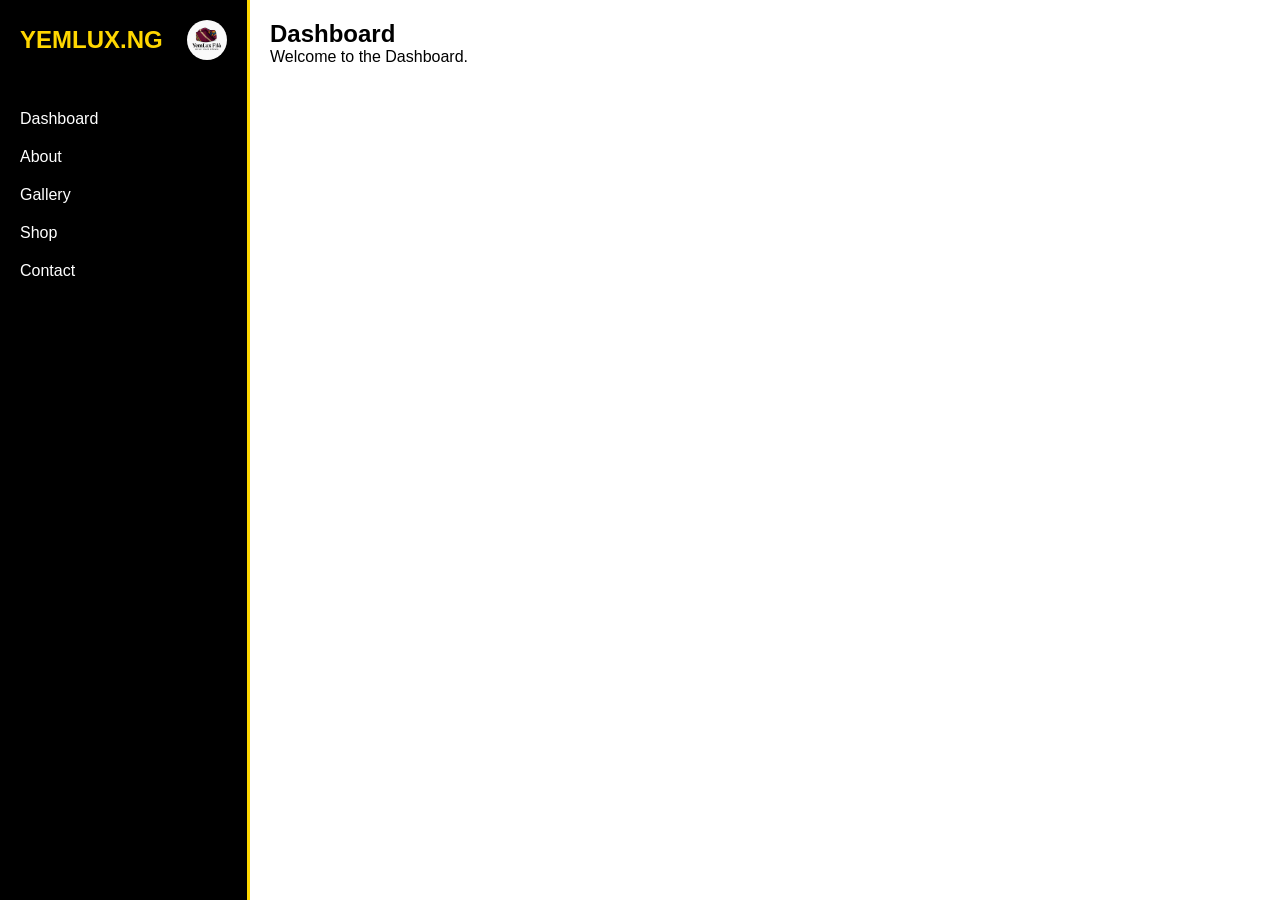
<file: index.html>
<!DOCTYPE html>
<html lang="en">
<head>
    <meta charset="UTF-8">
    <meta name="viewport" content="width=device-width, initial-scale=1.0">
    <title>yemlux ng</title>
    <link rel="stylesheet" href="style.css">
</head>
<body class="body">
    <div class="dash" id="sidebar">
        <div class="brand">
            <h1>YEMLUX.NG</h1>
            <img src="./img/fila.jpeg" alt="Fila Sidebar img" id="toggle-btn">
        </div>
        <ul class="dash_lists">
            <li data-section="dashboard">Dashboard</li>
            <li data-section="about">About</li>
            <li data-section="gallery">Gallery</li>
            <li data-section="shop">Shop</li>
            <li data-section="contact">Contact</li>
        </ul>
    </div>


    <div class="content">
        <!-- Dashboard Content -->
        <div id="dashboard" class="section active">
            <h2>Dashboard</h2>
            <p>Welcome to the Dashboard.</p>
        </div>

        <!-- About Content -->
        <div id="about" class="section">
            <h2>About</h2>
            <p>Information about YEMLUX.NG.</p>
        </div>

        <!-- Gallery Content -->
        <div id="gallery" class="section">
            <h2>Gallery</h2>
            <p>View our gallery.</p>
        </div>

        <!-- Shop Content -->
        <div id="shop" class="section">
            <h2>Shop</h2>
            <p>Shop our products.</p>
            <a href="./products.html"><h1>Go to Products page</h1></a>
        </div>

        <!-- Contact us Content -->
        <div id="contact" class="section">
            <h2>Contact</h2>
            <p>Get in touch.</p>
        </div>
    </div>
</body>
<script src="script.js"></script>
</html>
</file>
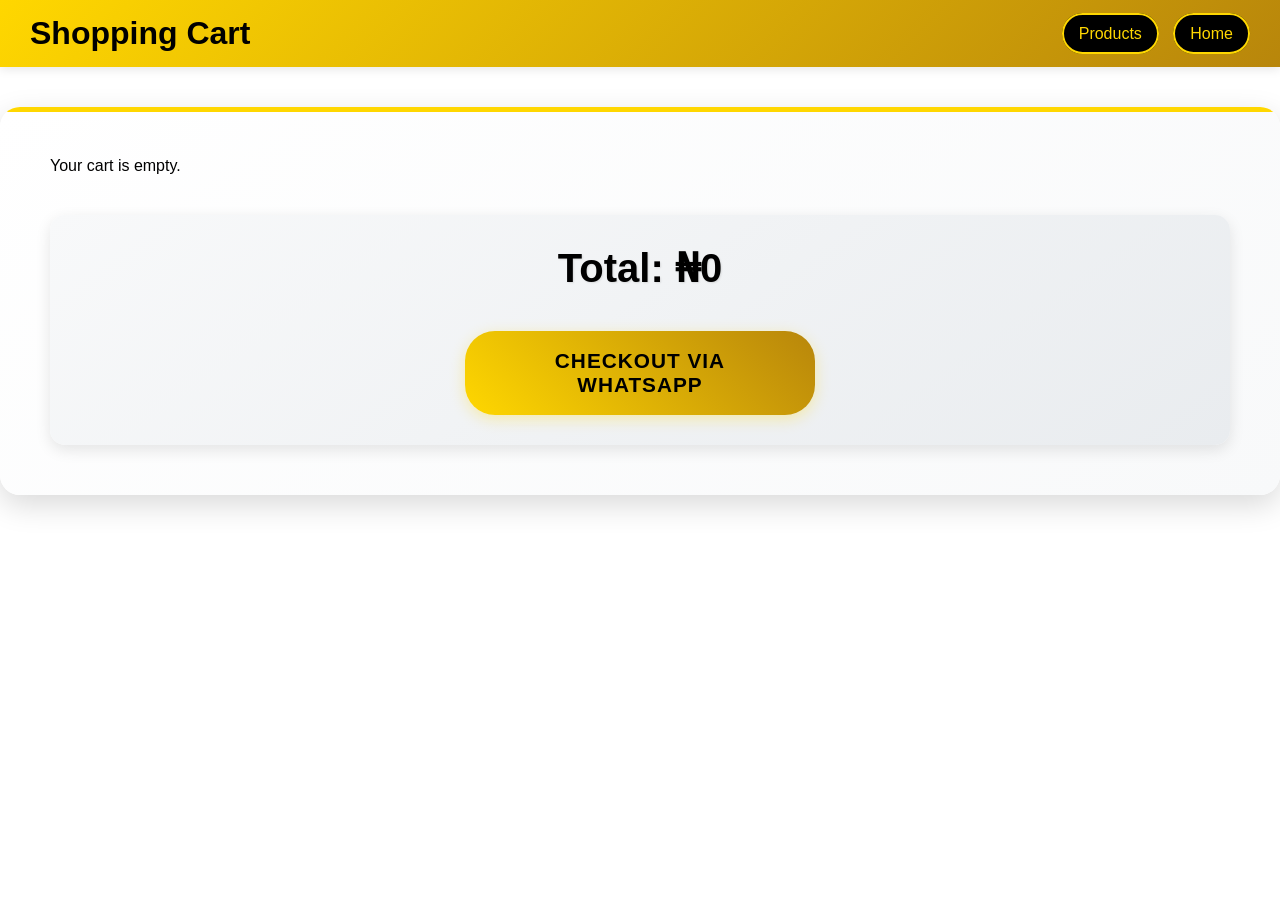
<file: cart.html>
<!DOCTYPE html>
<html lang="en">
<head>
    <meta charset="UTF-8">
    <meta name="viewport" content="width=device-width, initial-scale=1.0">
    <title>Cart - Yemlux</title>
    <link rel="stylesheet" href="style.css">
    <link rel="stylesheet" href="cart.css">
</head>
<body>
    <header class="page-header">
        <h1>Shopping Cart</h1>
        <div class="header-actions">
            <a href="products.html" class="btn">Products</a>
            <a href="index.html" class="btn">Home</a>
        </div>
    </header>

    <main class="cart-page">
        <div id="cartList" class="cart-list"></div>
        <div class="cart-summary">
            <h3>Total: ₦<span id="totalPrice">0</span></h3>
            <button id="checkoutBtn" class="btn checkout">Checkout via WhatsApp</button>
        </div>
    </main>

    <script src="src/product.js"></script>
    <script src="cart-page.js"></script>
</body>
</html>
</file>
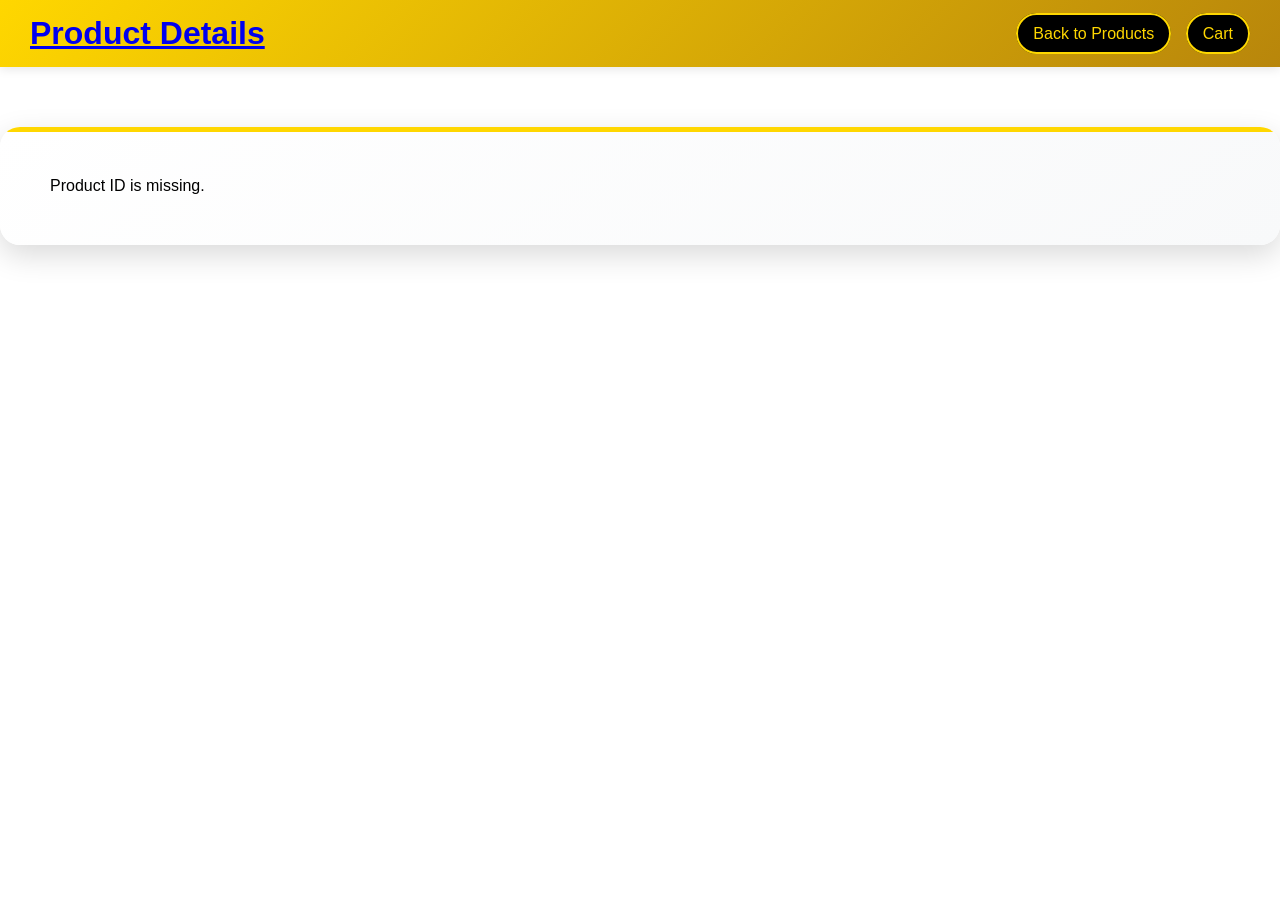
<file: product.html>
<!DOCTYPE html>
<html lang="en">
<head>
    <meta charset="UTF-8">
    <meta name="viewport" content="width=device-width, initial-scale=1.0">
    <title>Product Detail - Yemlux</title>
    <link rel="stylesheet" href="style.css">
    <link rel="stylesheet" href="product.css">
</head>
<body>
    <header class="page-header">
        <a href="./index.html"><h1>Product Details</h1></a>
        <div class="header-actions">
            <a href="products.html" class="btn">Back to Products</a>
            <a href="cart.html" class="btn">Cart</a>
        </div>
    </header>

    <main id="productDetail" class="product-detail"></main>

    <script src="src/product.js"></script>
    <script src="product-page.js"></script>
</body>
</html>
</file>
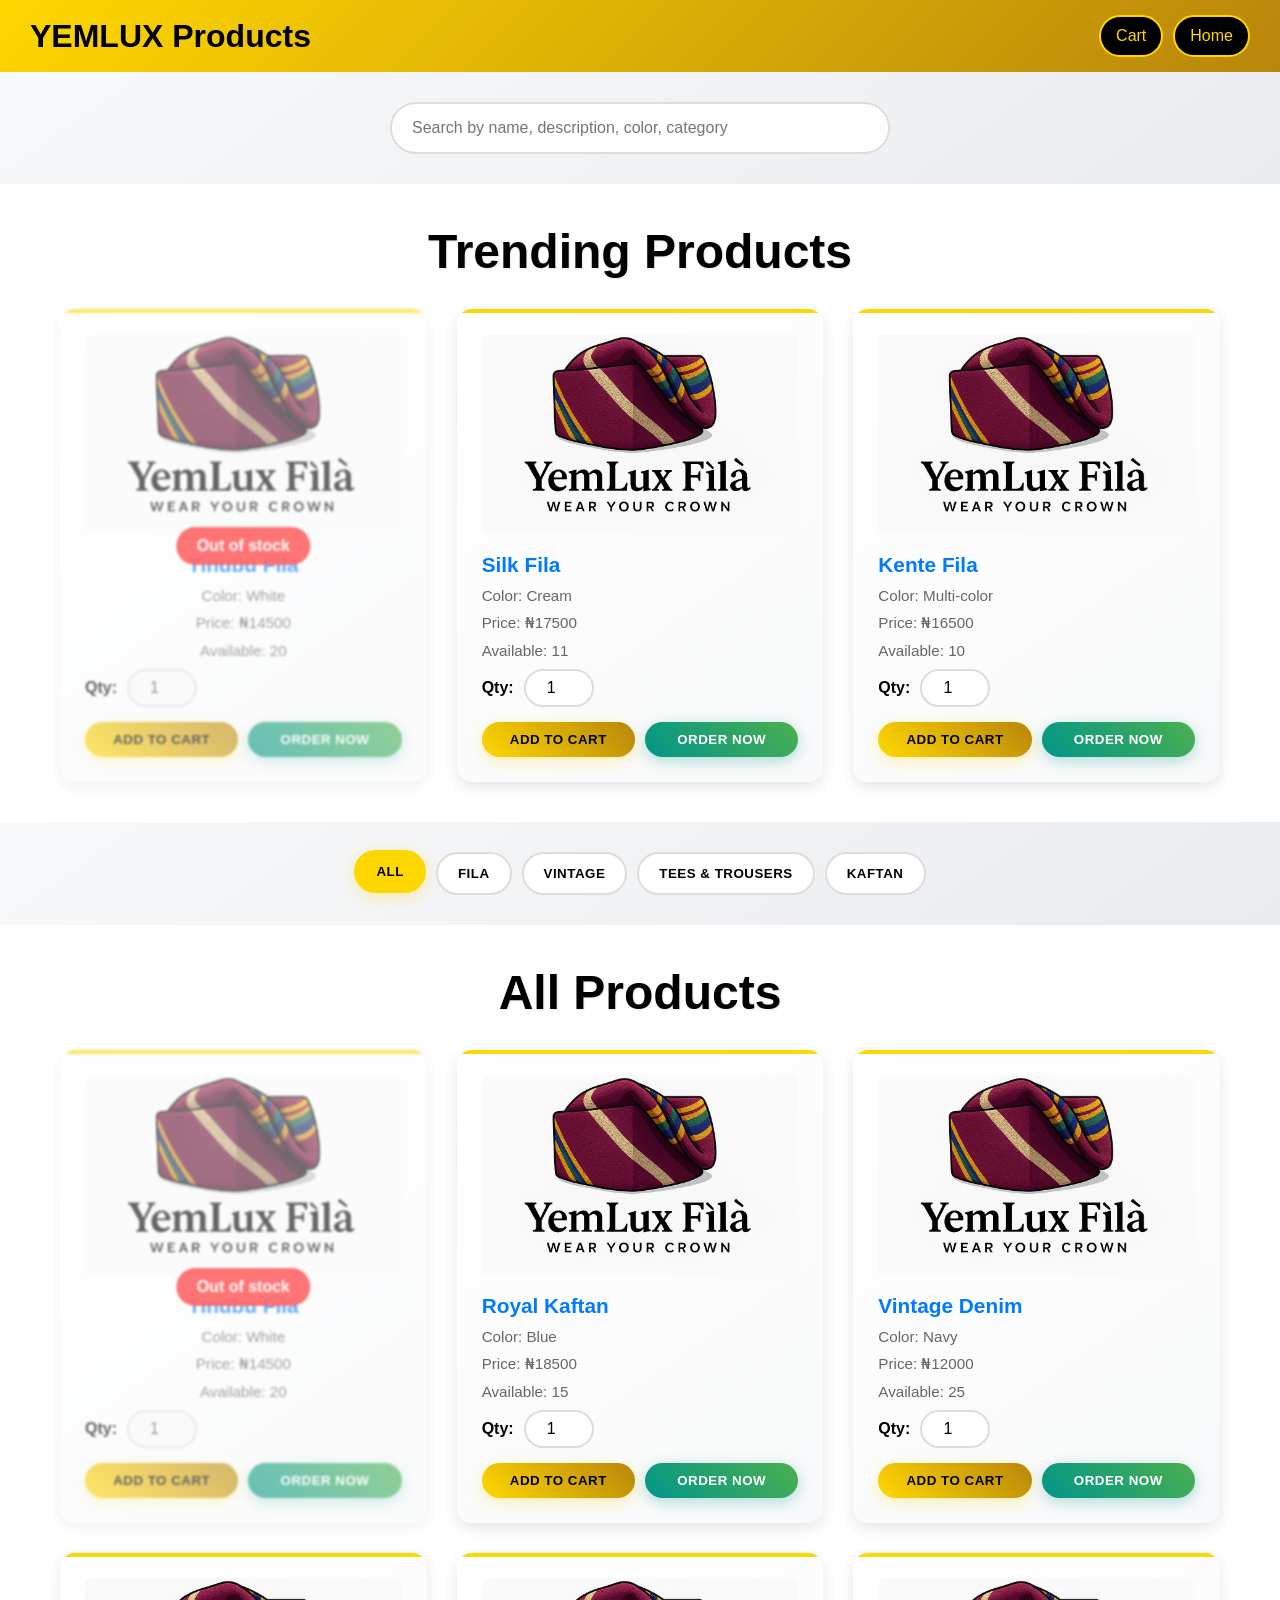
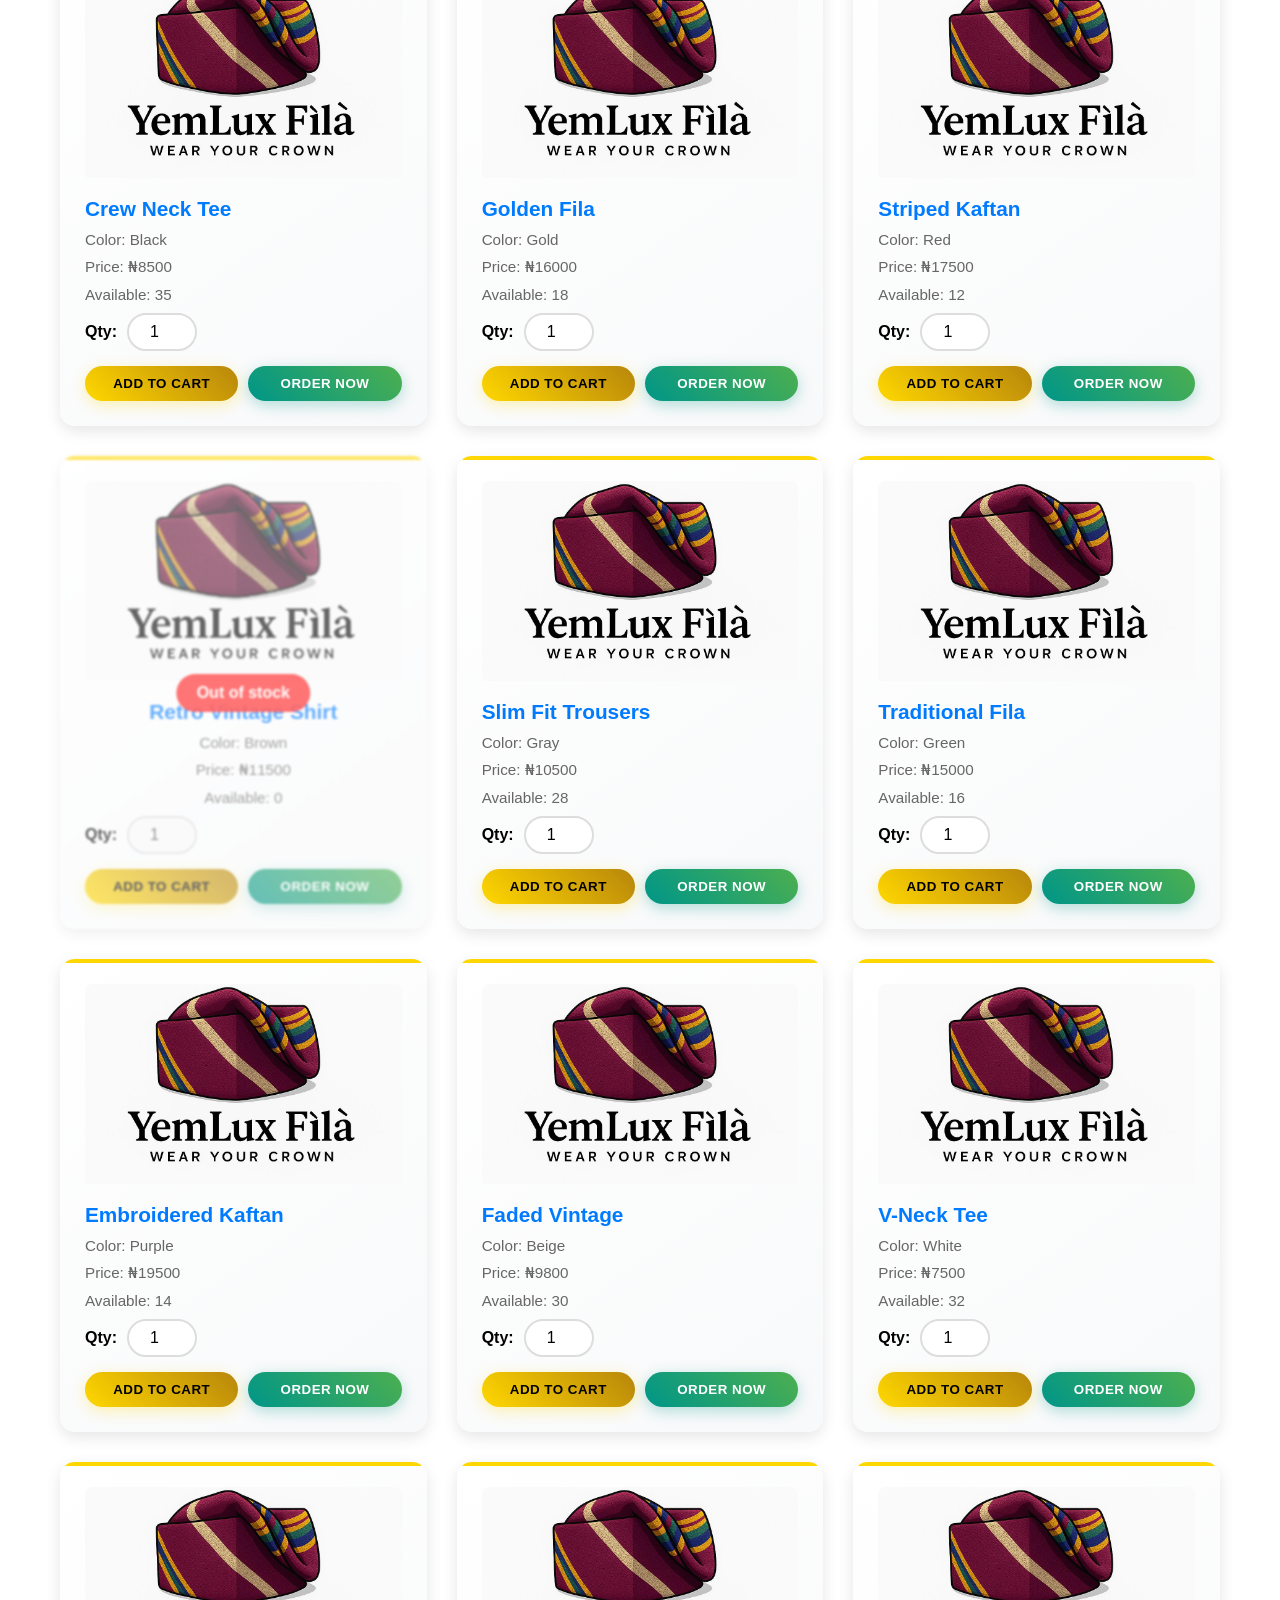
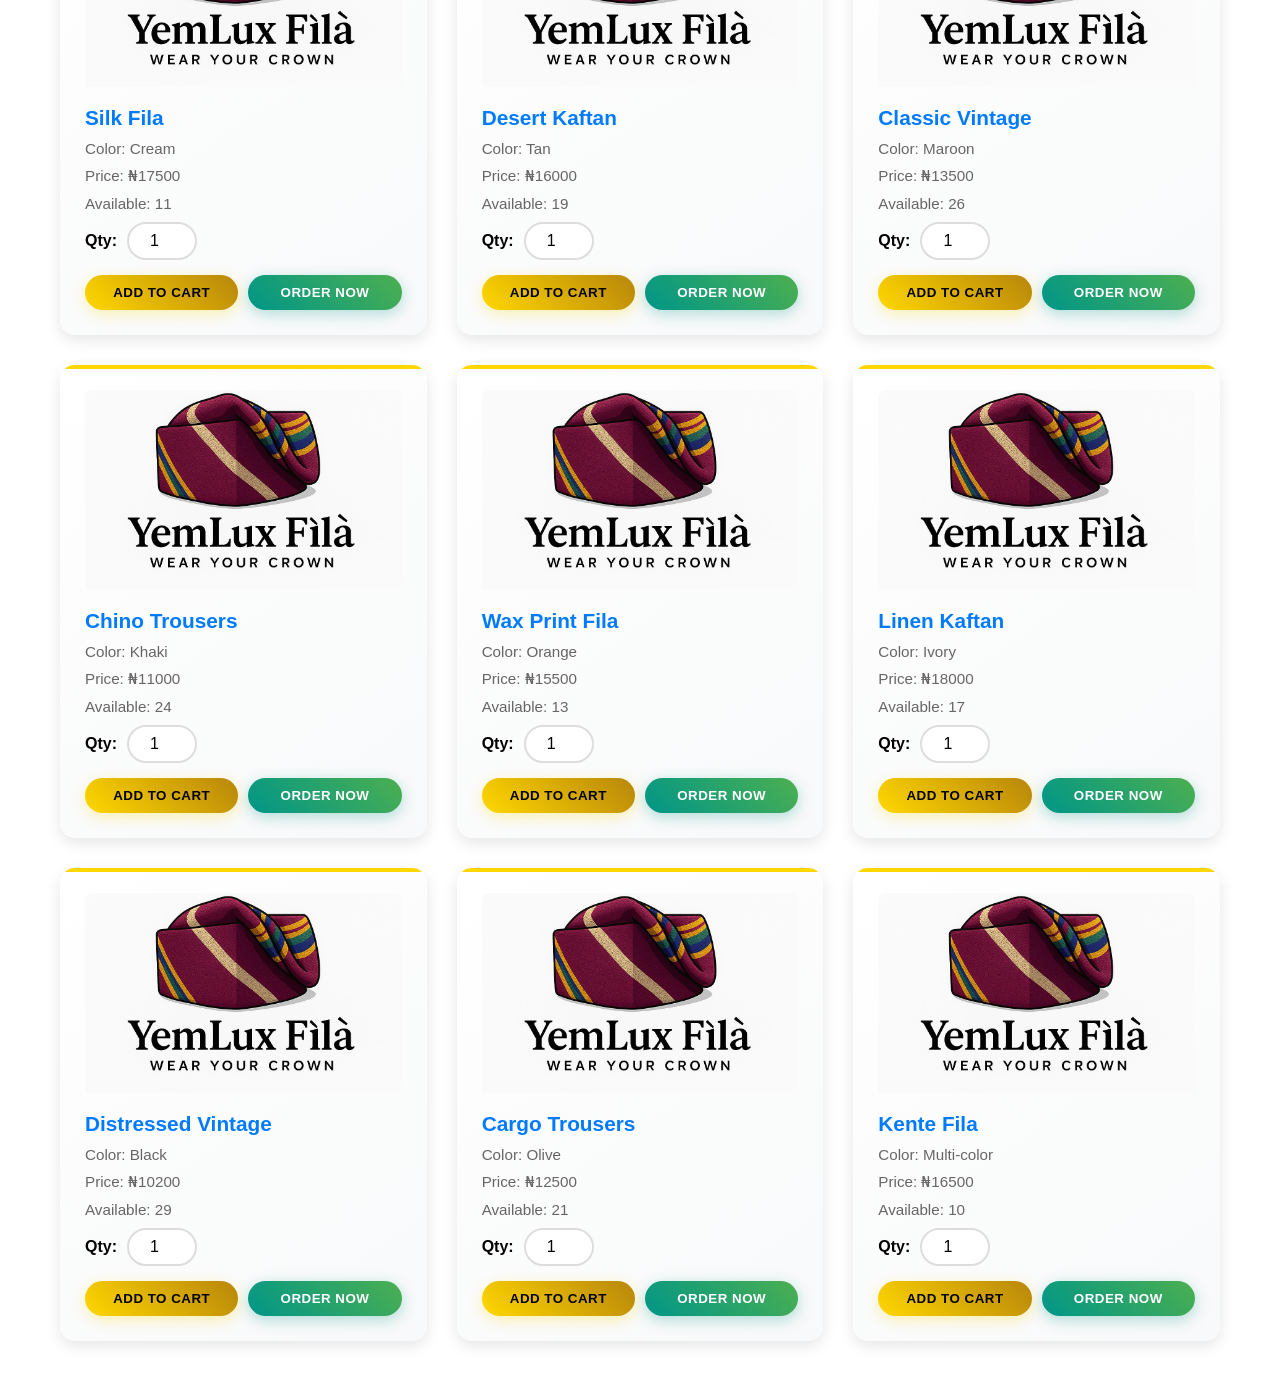
<file: products.html>
<!DOCTYPE html>
<html lang="en">
<head>
    <meta charset="UTF-8">
    <meta name="viewport" content="width=device-width, initial-scale=1.0">
    <title>Products - Yemlux</title>
    <link rel="stylesheet" href="style.css">
    <link rel="stylesheet" href="products.css">
</head>
<body>
    <header class="page-header">
        <a href="./index.html"><h1>YEMLUX Products</h1></a>
        <div class="header-actions">
            <a href="cart.html" class="btn">Cart</a>
            <a href="index.html" class="btn">Home</a>
        </div>
    </header>

    <section class="search-section">
        <input type="text" id="searchInput" placeholder="Search by name, description, color, category" />
    </section>

    <section class="trending-section">
        <h2>Trending Products</h2>
        <div id="trendingContainer" class="product-grid"></div>
    </section>

    <section class="filter-section">
        <div id="filterButtons" class="filter-buttons">
            <button data-cat="all" class="active">All</button>
            <button data-cat="Fila">Fila</button>
            <button data-cat="Vintage">Vintage</button>
            <button data-cat="Tees & Trousers">Tees & Trousers</button>
            <button data-cat="Kaftan">Kaftan</button>
        </div>
    </section>

    <section class="all-products-section">
        <h2>All Products</h2>
        <div id="productsContainer" class="product-grid"></div>
    </section>

    <script src="src/product.js"></script>
    <script src="products.js"></script>
</body>
</html>
</file>
<file: style.css>
:root{
    --color1: gold;
    --color2: black;
    --color3: white;
}
*{
    margin: 0;
    padding: 0;
    box-sizing: border-box;
    font-family: Arial, sans-serif;
}
.body{
    width: 100%;
    min-height: 100vh;
    display: flex;
    background: var(--color2);
    color: var(--color3);
}
.dash{
    position: fixed;
    width: 250px;
    height: 100vh;
    background: var(--color2);
    border-right: 3px solid var(--color1);
    transition: width 0.3s ease;
    /* overflow: hidden; */
}
.dash.collapsed{
    width: 60px;
}
.brand{
    width: 100%;
    padding: 20px;
    display: flex;
    align-items: center;
    justify-content: space-between;
}
.brand h1{
    color: var(--color1);
    font-size: 1.5em;
}
.brand img{
    width: 40px;
    height: 40px;
    cursor: pointer;
    border-radius: 50%;
}
.dash.collapsed .brand{
    justify-content: center;
}
.dash.collapsed .brand h1{
    display: none;
}
.dash_lists{
    /* border: 1px solid red; */
    list-style: none;
    padding: 20px;
}
.dash_lists li{
    padding: 10px 0;
    cursor: pointer;
    color: var(--color3);
    transition: color 0.3s;
}
.dash_lists li:hover{
    color: var(--color1);
}
.dash.collapsed .dash_lists{
    display: none;
}
.content{
    /* border: 2px solid red; */
    margin-left: 250px;
    width: calc(100% - 250px);
    padding: 20px;
    background: var(--color3);
    color: var(--color2);
    transition: margin-left 0.3s ease, width 0.3s ease;
}
body:has(.dash.collapsed) .content{
    margin-left: 60px;
    width: calc(100% - 60px);
}
.section{
    display: none;
}
.section.active{
    display: block;
}
</file>
<file: cart.css>
.page-header {
    display: flex;
    justify-content: space-between;
    align-items: center;
    padding: 15px 30px;
    background: linear-gradient(135deg, var(--color1), #b8860b);
    color: var(--color2);
    box-shadow: 0 2px 10px rgba(0,0,0,0.1);
}
.page-header .btn {
    background: var(--color2);
    color: var(--color1);
    padding: 10px 15px;
    text-decoration: none;
    border-radius: 25px;
    margin-left: 10px;
    transition: all 0.3s ease;
    border: 2px solid var(--color1);
}
.page-header .btn:hover {
    background: var(--color1);
    color: var(--color2);
    transform: translateY(-2px);
}
.cart-page {
    max-width: 1200px;
    margin: 40px auto;
    background: linear-gradient(145deg, #ffffff, #f8f9fa);
    color: #000;
    border-radius: 20px;
    padding: 40px;
    box-shadow: 0 10px 30px rgba(0, 0, 0, 0.15);
    position: relative;
    overflow: hidden;
}
.cart-page::before {
    content: '';
    position: absolute;
    top: 0;
    left: 0;
    right: 0;
    height: 5px;
    background: linear-gradient(90deg, var(--color1), #ffd700);
}
.cart-list {
    display: grid;
    gap: 20px;
    margin-bottom: 40px;
}
.cart-item {
    border: none;
    border-radius: 15px;
    padding: 25px;
    background: #fff;
    color: #000;
    position: relative;
    transition: all 0.3s ease;
    box-shadow: 0 5px 15px rgba(0,0,0,0.1);
    display: flex;
    align-items: center;
    gap: 20px;
}
.cart-item:hover {
    transform: translateY(-3px);
    box-shadow: 0 8px 25px rgba(0,0,0,0.15);
}
.cart-item .item-image {
    width: 120px;
    height: 120px;
    border-radius: 10px;
    object-fit: cover;
    flex-shrink: 0;
}
.cart-item .item-info {
    flex: 1;
    display: flex;
    flex-direction: column;
    gap: 8px;
}
.cart-item .item-info strong {
    font-size: 1.4em;
    color: var(--color2);
}
.cart-item .item-meta {
    color: #666;
    font-size: 0.95em;
}
.cart-item .item-price {
    font-weight: 600;
    color: var(--color1);
    font-size: 1.1em;
}
.cart-item .item-actions {
    display: flex;
    flex-direction: column;
    align-items: center;
    gap: 15px;
    min-width: 120px;
}
.cart-item input {
    width: 80px;
    padding: 10px;
    border: 2px solid #ddd;
    border-radius: 25px;
    text-align: center;
    font-size: 1em;
    transition: border-color 0.3s ease;
}
.cart-item input:focus {
    outline: none;
    border-color: var(--color1);
}
.btn.remove {
    background: linear-gradient(45deg, #f44336, #e53935);
    color: #fff;
    border: none;
    padding: 10px 15px;
    border-radius: 25px;
    cursor: pointer;
    font-weight: 600;
    text-transform: uppercase;
    letter-spacing: 0.5px;
    transition: all 0.3s ease;
    box-shadow: 0 4px 15px rgba(244, 67, 54, 0.3);
}
.btn.remove:hover {
    transform: translateY(-2px);
    box-shadow: 0 6px 20px rgba(244, 67, 54, 0.4);
}
.cart-summary {
    background: linear-gradient(145deg, #f8f9fa, #e9ecef);
    border-radius: 15px;
    padding: 30px;
    text-align: center;
    box-shadow: 0 5px 15px rgba(0,0,0,0.1);
}
.cart-summary h3 {
    font-size: 2em;
    color: var(--color2);
    margin-bottom: 20px;
    text-shadow: 1px 1px 2px rgba(0,0,0,0.1);
}
.cart-summary .total-amount {
    font-size: 1.5em;
    font-weight: bold;
    color: var(--color1);
}
.btn.checkout {
    background: linear-gradient(45deg, var(--color1), #b8860b);
    color: var(--color2);
    border: none;
    padding: 15px 30px;
    border-radius: 30px;
    cursor: pointer;
    font-size: 1.2em;
    font-weight: bold;
    text-transform: uppercase;
    letter-spacing: 1px;
    transition: all 0.3s ease;
    box-shadow: 0 4px 15px rgba(255, 215, 0, 0.3);
    width: 100%;
    max-width: 300px;
    margin-top: 20px;
}
.btn.checkout:hover {
    transform: translateY(-3px);
    box-shadow: 0 6px 20px rgba(255, 215, 0, 0.4);
}

/* Responsive Design */
@media (max-width: 768px) {
    .page-header {
        padding: 15px 20px;
        gap: 15px;
    }
    .page-header h1 {
        font-size: 1.8em;
    }
    .cart-page {
        margin: 20px;
        padding: 20px;
        border-radius: 15px;
    }
    .cart-item {
        /* flex-direction: column; */
        /* text-align: center; */
        padding: 20px;
        gap: 15px;
    }
    .cart-item .item-image {
        width: 100px;
        height: 100px;
    }
    .cart-item .item-info strong {
        font-size: 1.2em;
    }
    .cart-item .item-actions {
        /* flex-direction: row; */
        justify-content: center;
        min-width: auto;
    }
    .cart-item input {
        width: 70px;
    }
    .btn.remove {
        padding: 8px 12px;
        font-size: 0.9em;
    }
    .cart-summary {
        padding: 20px;
    }
    .cart-summary h3 {
        font-size: 1.6em;
    }
    .btn.checkout {
        padding: 12px 25px;
        font-size: 1.1em;
    }
}

@media (max-width: 480px) {
    .page-header {
        padding: 10px 15px;
    }
    .page-header h1 {
        font-size: 1.5em;
    }
    .page-header .btn {
        padding: 8px 12px;
        font-size: 0.9em;
    }
    .cart-page {
        margin: 10px;
        padding: 15px;
        border-radius: 12px;
    }
    .cart-list {
        gap: 15px;
    }
    .cart-item {
        padding: 15px;
        border-radius: 12px;
    }
    .cart-item .item-image {
        width: 80px;
        height: 80px;
        border-radius: 8px;
    }
    .cart-item .item-info strong {
        font-size: 1.1em;
    }
    .cart-item .item-meta {
        font-size: 0.9em;
    }
    .cart-item .item-price {
        font-size: 1em;
    }
    .cart-item .item-actions {
        gap: 10px;
    }
    .cart-item input {
        width: 60px;
        padding: 8px;
    }
    .btn.remove {
        padding: 6px 10px;
        font-size: 0.8em;
    }
    .cart-summary {
        padding: 15px;
    }
    .cart-summary h3 {
        font-size: 1.4em;
    }
    .cart-summary .total-amount {
        font-size: 1.2em;
    }
    .btn.checkout {
        padding: 10px 20px;
        font-size: 1em;
        max-width: 250px;
    }
}

@media (min-width: 1200px) {
    .cart-page {
        max-width: 1400px;
        padding: 50px;
    }
    .cart-item {
        padding: 30px;
    }
    .cart-item .item-image {
        width: 150px;
        height: 150px;
    }
    .cart-item .item-info strong {
        font-size: 1.6em;
    }
    .cart-summary h3 {
        font-size: 2.5em;
    }
    .btn.checkout {
        padding: 18px 35px;
        font-size: 1.3em;
        max-width: 350px;
    }
}
</file>
<file: product.css>
.page-header {
    display: flex;
    justify-content: space-between;
    align-items: center;
    padding: 15px 30px;
    background: linear-gradient(135deg, var(--color1), #b8860b);
    color: var(--color2);
    box-shadow: 0 2px 10px rgba(0, 0, 0, 0.1);
}
.page-header .btn {
    background: var(--color2);
    color: var(--color1);
    padding: 10px 15px;
    text-decoration: none;
    border-radius: 25px;
    margin-left: 10px;
    transition: all 0.3s ease;
    border: 2px solid var(--color1);
}
.page-header .btn:hover {
    background: var(--color1);
    color: var(--color2);
    transform: translateY(-2px);
}
.product-detail {
    max-width: 1200px;
    margin: 60px auto;
    max-height: calc(100vh - 220px);
    background: linear-gradient(145deg, #ffffff, #f8f9fa);
    color: #000;
    border-radius: 20px;
    padding: 40px;
    /* border: 1px solid red; */
    box-shadow: 0 10px 30px rgba(0, 0, 0, 0.15);
    position: relative;
    overflow: hidden;
    display: flex;
    flex-direction: column;
    justify-content: center;
}
.product-detail::before {
    content: "";
    position: absolute;
    top: 0;
    left: 0;
    right: 0;
    height: 5px;
    background: linear-gradient(90deg, var(--color1), #ffd700);
}
.product-layout {
    display: grid;
    grid-template-columns: 1fr 1fr;
    gap: 40px;
    align-items: start;
}
.product-images {
    /* border: 1px solid red; */
    position: relative;
}
.slideshow-container {
    position: relative;
    width: 100%;
    max-width: 500px;
    margin: 0 auto;
}
.slideshow {
    position: relative;
    height: 500px;
    overflow: hidden;
    border-radius: 15px;
    box-shadow: 0 5px 15px rgba(0, 0, 0, 0.2);
}
.slide {
    position: absolute;
    top: 0;
    left: 0;
    width: 100%;
    height: 100%;
    object-fit: cover;
    opacity: 0;
    transition: opacity 0.5s ease;
}
.slide.active {
    opacity: 1;
}
.prev,
.next {
    position: absolute;
    top: 50%;
    transform: translateY(-50%);
    background: rgba(0, 0, 0, 0.5);
    color: white;
    border: none;
    padding: 10px;
    cursor: pointer;
    border-radius: 50%;
    font-size: 18px;
    transition: all 0.3s ease;
    width: 40px;
    height: 40px;
    display: flex;
    align-items: center;
    justify-content: center;
    -webkit-tap-highlight-color: transparent;
}
.prev:hover,
.next:hover {
    background: var(--color1);
}
.prev {
    left: 10px;
}
.next {
    right: 10px;
}
.dots {
    text-align: center;
    margin-top: 15px;
}
.dot {
    display: inline-block;
    width: 12px;
    height: 12px;
    background: #bbb;
    border-radius: 50%;
    margin: 0 5px;
    cursor: pointer;
    transition: background 0.3s ease;
}
.dot.active,
.dot:hover {
    background: var(--color1);
}
.product-info-section h2 {
    font-size: 2.5em;
    margin-bottom: 20px;
    color: var(--color2);
    text-shadow: 1px 1px 2px rgba(0, 0, 0, 0.1);
}
.product-meta {
    display: flex;
    flex-wrap: wrap;
    gap: 15px;
    margin-bottom: 20px;
}
.product-meta span {
    background: var(--color1);
    color: var(--color2);
    padding: 5px 10px;
    border-radius: 20px;
    font-size: 0.9em;
    font-weight: bold;
}
.description {
    font-size: 1.1em;
    line-height: 1.6;
    margin-bottom: 20px;
    color: #555;
}
.trending-badge {
    background: linear-gradient(45deg, #ff6b6b, #feca57);
    color: white;
    padding: 5px 15px;
    border-radius: 20px;
    font-weight: bold;
    display: inline-block;
    margin-bottom: 20px;
}
.out-of-stock-note {
    color: #e74c3c;
    font-weight: bold;
    font-size: 1.2em;
    margin-bottom: 20px;
}
.quantity-control {
    display: flex;
    align-items: center;
    gap: 15px;
    margin: 25px 0;
}
.quantity-control label {
    font-weight: bold;
    color: var(--color2);
}
.quantity-control input {
    width: 80px;
    padding: 10px;
    border: 2px solid #ddd;
    border-radius: 10px;
    text-align: center;
    font-size: 1em;
    transition: border-color 0.3s ease;
}
.quantity-control input:focus {
    outline: none;
    border-color: var(--color1);
}
.button-group {
    display: flex;
    gap: 15px;
    margin-top: 30px;
}
.btn-add,
.btn-order {
    padding: 15px 30px;
    border: none;
    border-radius: 30px;
    font-size: 1.1em;
    font-weight: bold;
    cursor: pointer;
    transition: all 0.3s ease;
    text-transform: uppercase;
    letter-spacing: 1px;
}
.btn-add {
    background: linear-gradient(45deg, var(--color1), #b8860b);
    color: var(--color2);
    box-shadow: 0 4px 15px rgba(255, 215, 0, 0.3);
}
.btn-add:hover {
    transform: translateY(-3px);
    box-shadow: 0 6px 20px rgba(255, 215, 0, 0.4);
}
.btn-order {
    background: linear-gradient(45deg, #009688, #4caf50);
    color: white;
    box-shadow: 0 4px 15px rgba(0, 150, 136, 0.3);
}
.btn-order:hover {
    transform: translateY(-3px);
    box-shadow: 0 6px 20px rgba(0, 150, 136, 0.4);
}
@media (max-width: 768px) {
    .product-detail {
        margin: 20px;
        padding: 20px;
        min-height: auto;
    }
    .product-layout {
        grid-template-columns: 1fr;
        gap: 30px;
    }
    .product-info-section h2 {
        font-size: 2em;
    }
    .slideshow {
        height: 300px;
    }
    .product-meta {
        justify-content: center;
    }
    .button-group {
        flex-direction: column;
        align-items: center;
    }
    .btn-add,
    .btn-order {
        width: 100%;
        max-width: 300px;
    }
}

@media (max-width: 480px) {
    .page-header {
        padding: 10px 15px;
        /* flex-direction: column; */
        gap: 10px;
    }
    .page-header h1 {
        font-size: 1.2em;
    }
    .page-header .btn {
        padding: 8px 12px;
        font-size: 0.9em;
    }
    .product-detail {
        min-height: calc(100vh - 100px);
        margin: 10px;
        padding: 15px;
        border-radius: 15px;
    }
    .product-info-section h2 {
        font-size: 1.8em;
    }
    .slideshow {
        height: 250px;
    }
    .prev,
    .next {
        width: 35px;
        height: 35px;
        font-size: 16px;
    }
    .dots {
        margin-top: 10px;
    }
    .dot {
        width: 10px;
        height: 10px;
    }
    .product-meta {
        /* border: 1px solid red; */
        /* flex-direction: column; */
        align-items: center;
        /* justify-content: flex-start; */
        gap: 10px;
    }
    .product-meta span {
        font-size: 0.8em;
    }
    .description {
        font-size: 1em;
    }
    .quantity-control {
        flex-direction: column;
        gap: 10px;
        align-items: center;
    }
    .quantity-control input {
        width: 100px;
    }
    .button-group {
        gap: 10px;
    }
    .btn-add,
    .btn-order {
        padding: 12px 20px;
        font-size: 1em;
    }
}

@media (min-width: 769px) and (max-width: 1024px) {
    .product-detail {
        margin: 30px auto;
        max-width: calc(100% - 50px);
        padding: 30px;
    }
    .slideshow {
        height: 400px;
    }
    .product-info-section h2 {
        font-size: 2.2em;
    }
    .product-meta span {
        font-size: 0.95em;
    }
}

@media (min-width: 1200px) {
    .product-detail {
        max-width: 1400px;
        padding: 50px;
    }
    .slideshow {
        height: 600px;
    }
    .product-info-section h2 {
        font-size: 3em;
    }
    .product-meta span {
        font-size: 1.1em;
        padding: 8px 15px;
    }
    .description {
        font-size: 1.2em;
    }
    .btn-add,
    .btn-order {
        padding: 18px 35px;
        font-size: 1.2em;
    }
}

@media (min-width: 1600px) {
    .product-detail {
        max-width: 1600px;
    }
    .slideshow {
        height: 700px;
    }
}
</file>
<file: products.css>
.page-header{
    display: flex;
    justify-content: space-between;
    align-items: center;
    padding: 15px 30px;
    background: linear-gradient(135deg, var(--color1), #b8860b);
    color: var(--color2);
    box-shadow: 0 2px 10px rgba(0,0,0,0.1);
}
.page-header .btn{
    background: var(--color2);
    color: var(--color1);
    padding: 10px 15px;
    text-decoration: none;
    border-radius: 25px;
    margin-left: 10px;
    transition: all 0.3s ease;
    border: 2px solid var(--color1);
}
.page-header a{
    text-decoration: none;
    color: unset;
}
.page-header .btn:hover{
    background: var(--color1);
    color: var(--color2);
    transform: translateY(-2px);
}
.header-actions{
    /* border: 1px solid red; */
    display: flex;
}
.search-section{
    padding: 30px;
    display: flex;
    justify-content: center;
    background: linear-gradient(145deg, #f8f9fa, #e9ecef);
    color: #000;
}
#searchInput{
    width: 70%;
    max-width: 500px;
    padding: 15px 20px;
    border: 2px solid #ddd;
    border-radius: 30px;
    font-size: 1em;
    transition: all 0.3s ease;
    outline: none;
}
#searchInput:focus{
    border-color: var(--color1);
    box-shadow: 0 0 10px rgba(255, 215, 0, 0.3);
}
.trending-section, .all-products-section{
    padding: 40px;
    background: #fff;
}
.trending-section h2, .all-products-section h2{
    text-align: center;
    font-size: 2.5em;
    color: var(--color2);
    margin-bottom: 30px;
    text-shadow: 1px 1px 2px rgba(0,0,0,0.1);
}
.filter-section{
    padding: 30px 20px;
    background: linear-gradient(145deg, #f8f9fa, #e9ecef);
    color: #000;
    text-align: center;
}
.filter-buttons{
    display: flex;
    justify-content: center;
    flex-wrap: wrap;
    gap: 10px;
}
.filter-buttons button{
    padding: 12px 20px;
    margin: 0;
    background: #fff;
    border: 2px solid #ddd;
    border-radius: 25px;
    cursor: pointer;
    font-weight: 600;
    transition: all 0.3s ease;
    text-transform: uppercase;
    letter-spacing: 0.5px;
}
.filter-buttons button.active,
.filter-buttons button:hover{
    background: var(--color1);
    color: var(--color2);
    border-color: var(--color1);
    transform: translateY(-2px);
    box-shadow: 0 4px 15px rgba(255, 215, 0, 0.3);
}
.product-grid{
    display: grid;
    grid-template-columns: repeat(auto-fill, minmax(280px, 1fr));
    gap: 25px;
    margin: 0 auto;
    max-width: 1400px;
    padding: 0 20px;
}
.product-card{
    border: none;
    border-radius: 15px;
    padding: 20px;
    background: linear-gradient(145deg, #ffffff, #f8f9fa);
    color: #000;
    position: relative;
    transition: all 0.3s ease;
    box-shadow: 0 5px 15px rgba(0,0,0,0.1);
    overflow: hidden;
}
.product-card::before{
    content: '';
    position: absolute;
    top: 0;
    left: 0;
    right: 0;
    height: 4px;
    background: linear-gradient(90deg, var(--color1), #ffd700);
}
.product-card:hover{
    transform: translateY(-8px);
    box-shadow: 0 15px 30px rgba(0,0,0,0.2);
}
.product-card img{
    width: 100%;
    height: 200px;
    object-fit: cover;
    border-radius: 10px;
    margin-bottom: 15px;
}
.product-card.out-of-stock{
    filter: blur(1px);
    opacity: 0.6;
    pointer-events: none;
    text-align: center;
}
.product-card.out-of-stock::after{
    content: "Out of stock";
    position: absolute;
    top: 50%;
    left: 50%;
    transform: translate(-50%, -50%);
    background: rgba(255,0,0,0.9);
    color: white;
    padding: 10px 20px;
    border-radius: 25px;
    font-weight: bold;
    font-size: 1.0em;
    z-index: 10;
}
.product-card h3{
    margin-bottom: 10px;
    font-size: 1.3em;
    color: var(--color2);
}
.product-card .meta{
    font-size: 0.95rem;
    margin-bottom: 10px;
    color: #666;
}
.product-card .description{
    font-size: 0.9em;
    color: #555;
    margin-bottom: 15px;
    line-height: 1.4;
}
.product-card .actions{
    display: flex;
    gap: 10px;
    margin-top: 15px;
}
.product-card button{
    padding: 10px 15px;
    border: none;
    border-radius: 25px;
    cursor: pointer;
    font-weight: 600;
    text-transform: uppercase;
    letter-spacing: 0.5px;
    transition: all 0.3s ease;
    flex: 1;
}
.product-card .add-btn{
    background: linear-gradient(45deg, var(--color1), #b8860b);
    color: var(--color2);
    box-shadow: 0 4px 15px rgba(255, 215, 0, 0.3);
}
.product-card .add-btn:hover{
    transform: translateY(-2px);
    box-shadow: 0 6px 20px rgba(255, 215, 0, 0.4);
}
.product-card .order-btn{
    background: linear-gradient(45deg, #009688, #4caf50);
    color: #fff;
    box-shadow: 0 4px 15px rgba(0, 150, 136, 0.3);
}
.product-card .order-btn:hover{
    transform: translateY(-2px);
    box-shadow: 0 6px 20px rgba(0, 150, 136, 0.4);
}
.quantity-control{
    display: flex;
    align-items: center;
    gap: 10px;
    margin-bottom: 15px;
}
.quantity-control label{
    font-weight: 600;
    color: var(--color2);
}
.quantity-control input{
    width: 70px;
    padding: 8px;
    text-align: center;
    border: 2px solid #ddd;
    border-radius: 20px;
    font-size: 1em;
    transition: border-color 0.3s ease;
}
.quantity-control input:focus{
    outline: none;
    border-color: var(--color1);
}
.product-detail-link{
    color: #007bff;
    text-decoration: none;
    font-weight: 600;
    transition: color 0.3s ease;
}
.product-detail-link:hover{
    color: var(--color1);
}

/* Responsive Design */
@media (max-width: 768px) {
    .page-header {
        padding: 15px 20px;
        /* flex-direction: column; */
        gap: 15px;
    }
    .page-header h1 {
        font-size: 1.5em;
    }
    .search-section {
        padding: 20px 15px;
    }
    #searchInput {
        width: 90%;
        padding: 12px 18px;
    }
    .trending-section, .all-products-section {
        padding: 30px 15px;
    }
    .trending-section h2, .all-products-section h2 {
        font-size: 2em;
    }
    .filter-section {
        padding: 20px 15px;
    }
    .filter-buttons {
        gap: 8px;
    }
    .filter-buttons button {
        padding: 10px 15px;
        font-size: 0.9em;
    }
    .product-grid {
        grid-template-columns: 1fr 1fr;
        gap: 20px;
        padding: 0 15px;
    }
    .product-card {
        padding: 15px;
    }
    .product-card img {
        height: 150px;
    }
    .product-card h3 {
        font-size: 1.2em;
    }
    .product-card .actions {
        flex-direction: column;
        gap: 8px;
    }
    .product-card button {
        padding: 10px 15px;
    }
}

@media (max-width: 480px) {
    .page-header {
        padding: 10px 15px;
    }
    .page-header h1 {
        font-size: 1.3em;
    }
    .page-header .btn {
        padding: 8px 12px;
        font-size: 0.9em;
    }
    .search-section {
        padding: 15px;
    }
    #searchInput {
        width: 95%;
        padding: 10px 15px;
    }
    .trending-section, .all-products-section {
        padding: 20px 10px;
        /* gap: 0; */
    }
    .trending-section h2, .all-products-section h2 {
        font-size: 1.8em;
        margin-bottom: 20px;
    }
    .filter-section {
        padding: 15px 10px;
    }
    .filter-buttons {
        gap: 6px;
    }
    .filter-buttons button {
        padding: 8px 12px;
        font-size: 0.8em;
    }
    .product-grid {
        /* grid-template-columns: 1fr 1fr; */
        gap: 0px;
        padding: 0;
    }
    .product-card {
        /* border: 1px solid red; */
        padding: 10px;
        border-radius: 12px;
    }
    .product-card img {
        height: 120px;
        border-radius: 8px;
    }
    .product-card h3 {
        font-size: 1.1em;
    }
    .product-card .meta {
        font-size: 0.85em;
    }
    .product-card .description {
        font-size: 0.85em;
    }
    .quantity-control input {
        width: 60px;
        padding: 6px;
    }
    .product-card button {
        padding: 8px 12px;
        font-size: 0.9em;
    }
}

@media (min-width: 1200px) {
    .product-grid {
        grid-template-columns: repeat(auto-fill, minmax(300px, 1fr));
        gap: 30px;
    }
    .product-card {
        padding: 25px;
    }
    .product-card img {
        height: 240px;
    }
    .trending-section h2, .all-products-section h2 {
        font-size: 3em;
    }
}
</file>
